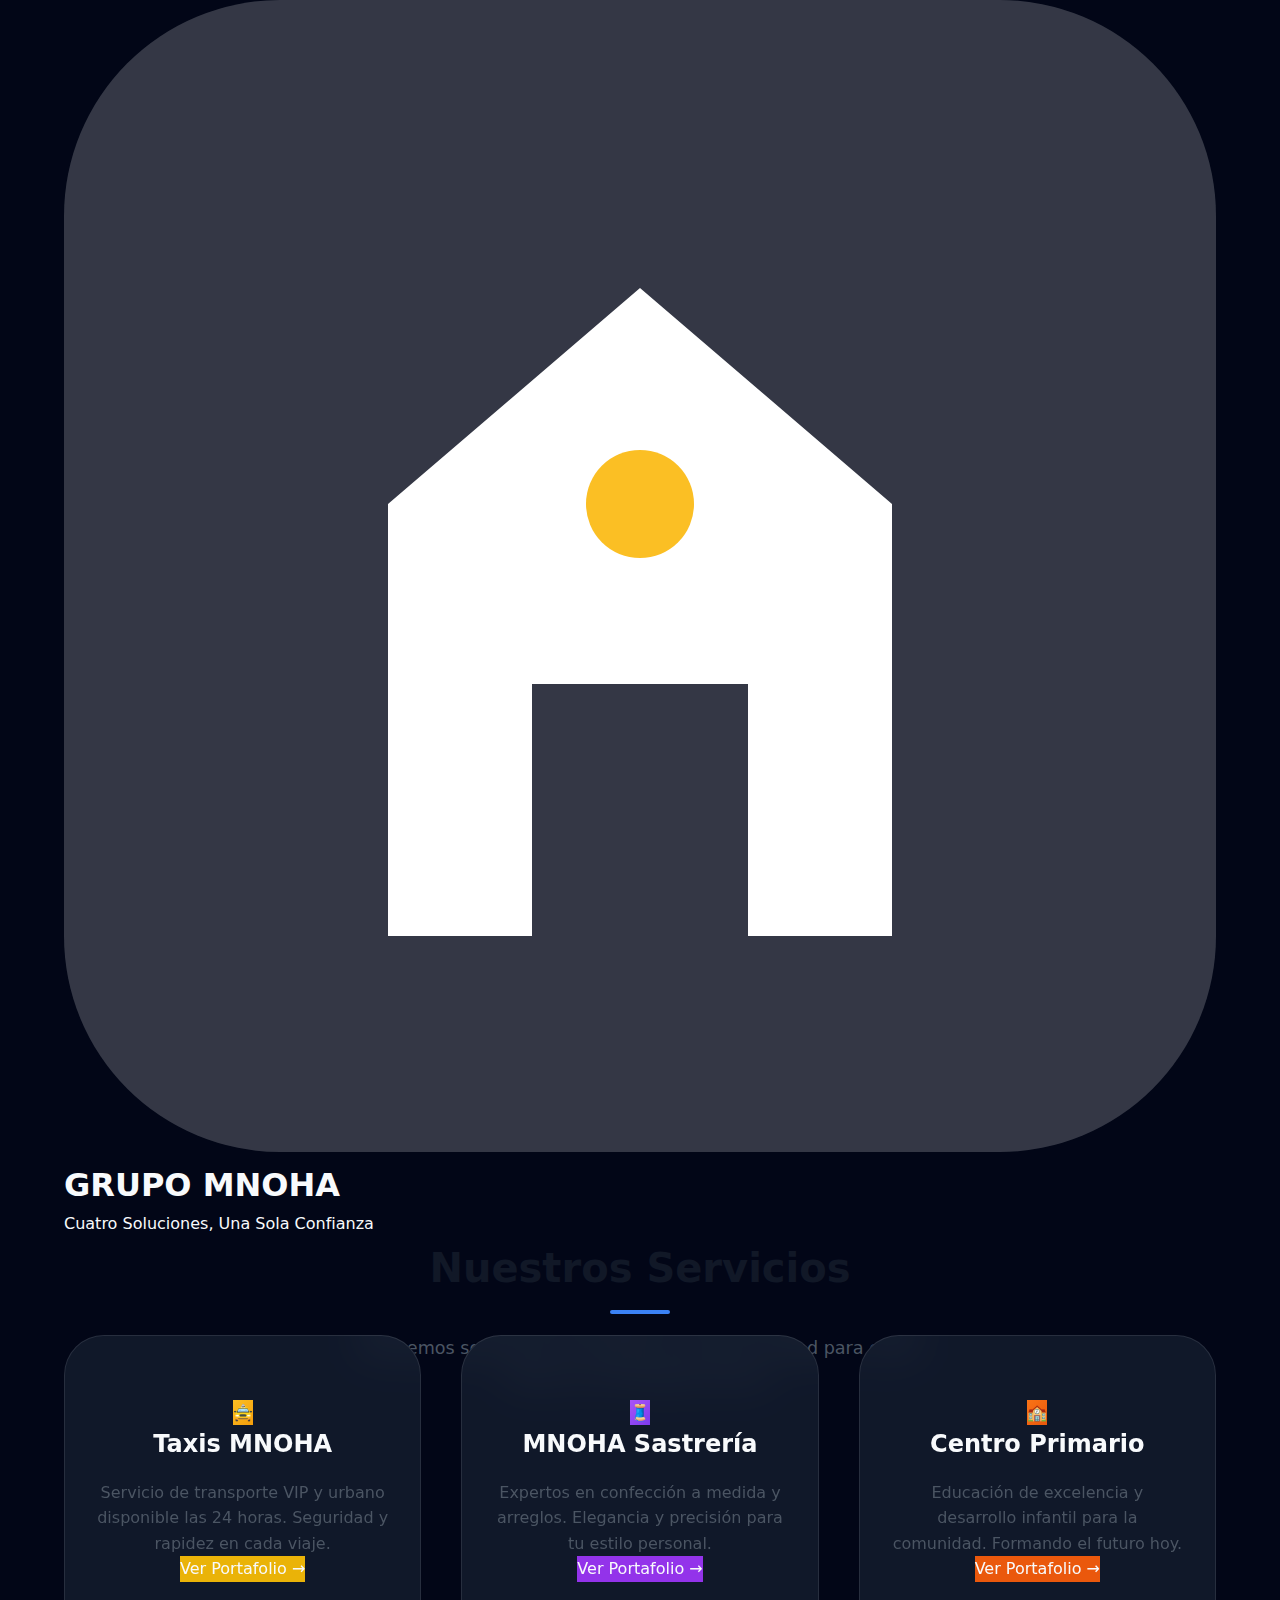
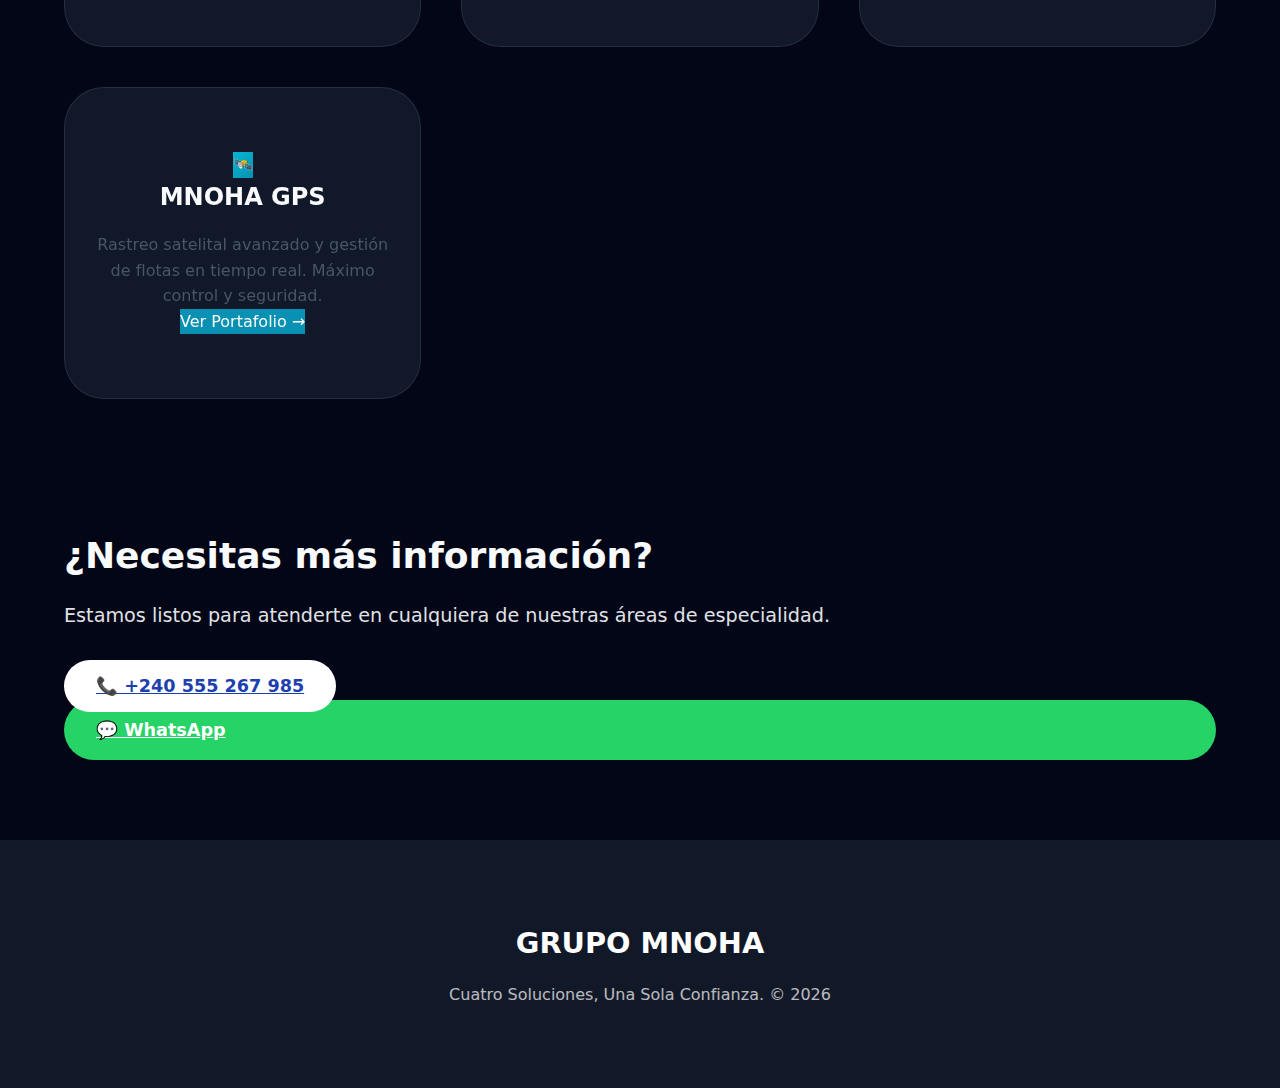
<file: index.html>
<!DOCTYPE html>
<html lang="es">
<head>
  <meta charset="UTF-8">
  <meta name="viewport" content="width=device-width, initial-scale=1.0">
  <title>GRUPO MNOHA — Inicio</title>
  <meta name="description" content="GRUPO MNOHA: Servicios integrales en Transporte, Sastrería, Educación y Tecnología GPS.">
  <link rel="stylesheet" href="assets/css/style.css">
</head>
<body>
  <header>
    <div class="container">
      <div class="logo-container">
        <svg class="logo" viewBox="0 0 64 64" fill="none" xmlns="http://www.w3.org/2000/svg">
          <rect width="64" height="64" rx="12" fill="white" fill-opacity="0.2" />
          <path d="M32 16L18 28V52H26V38H38V52H46V28L32 16Z" fill="white" />
          <circle cx="32" cy="28" r="3" fill="#fbbf24" />
        </svg>
      </div>
      <h1>GRUPO MNOHA</h1>
      <p>Cuatro Soluciones, Una Sola Confianza</p>
    </div>
  </header>

  <main class="container section-padding">
    <div style="text-align: center; margin-bottom: 4rem;">
      <h2 style="font-size: 2.5rem; color: #111827; font-weight: 800; margin-bottom: 10px;">Nuestros Servicios</h2>
      <div style="width: 60px; height: 4px; background: #3b82f6; margin: 0 auto; border-radius: 2px;"></div>
      <p style="color: #4b5563; font-size: 1.1rem; max-width: 600px; margin: 20px auto 0;">Ofrecemos soluciones innovadoras y de alta calidad para cubrir todas tus necesidades diarias.</p>
    </div>

    <div class="services-grid">
      <!-- Portafolio 1: Taxis -->
      <a href="taxi.html" class="service-card">
        <div class="icon bg-taxis">🚖</div>
        <h3 style="font-size: 1.5rem; font-weight: 700; margin-bottom: 1rem;">Taxis MNOHA</h3>
        <p style="color: #4b5563;">Servicio de transporte VIP y urbano disponible las 24 horas. Seguridad y rapidez en cada viaje.</p>
        <span class="btn btn-primary" style="background: #eab308;">Ver Portafolio →</span>
      </a>

      <!-- Portafolio 2: Sastrería -->
      <a href="sastreria.html" class="service-card">
        <div class="icon bg-sastreria">🧵</div>
        <h3 style="font-size: 1.5rem; font-weight: 700; margin-bottom: 1rem;">MNOHA Sastrería</h3>
        <p style="color: #4b5563;">Expertos en confección a medida y arreglos. Elegancia y precisión para tu estilo personal.</p>
        <span class="btn btn-primary" style="background: #9333ea;">Ver Portafolio →</span>
      </a>

      <!-- Portafolio 3: Centro Primario -->
      <a href="https://pilarmomosale.com/" class="service-card" target="_blank">
        <div class="icon bg-primario">🏫</div>
        <h3 style="font-size: 1.5rem; font-weight: 700; margin-bottom: 1rem;">Centro Primario</h3>
        <p style="color: #4b5563;">Educación de excelencia y desarrollo infantil para la comunidad. Formando el futuro hoy.</p>
        <span class="btn btn-primary" style="background: #ea580c;">Ver Portafolio →</span>
      </a>

      <!-- Portafolio 4: GPS MNOHA -->
      <a href="gps.html" class="service-card">
        <div class="icon bg-gps">🛰️</div>
        <h3 style="font-size: 1.5rem; font-weight: 700; margin-bottom: 1rem;">MNOHA GPS</h3>
        <p style="color: #4b5563;">Rastreo satelital avanzado y gestión de flotas en tiempo real. Máximo control y seguridad.</p>
        <span class="btn btn-primary" style="background: #0891b2;">Ver Portafolio →</span>
      </a>
    </div>

    <!-- Contacto Global -->
    <section class="cta-section">
      <h2 style="font-size: 2.25rem; font-weight: 800; margin-bottom: 1rem;">¿Necesitas más información?</h2>
      <p style="margin-bottom: 2.5rem; opacity: 0.9; font-size: 1.2rem;">Estamos listos para atenderte en cualquiera de nuestras áreas de especialidad.</p>
      <div class="cta-buttons">
        <a href="tel:+240555267985" class="btn btn-white" style="background: white; color: #1e40af; border-radius: 50px; padding: 1rem 2rem; font-weight: 700; font-size: 1.1rem;">📞 +240 555 267 985</a>
        <a href="https://wa.me/240555267985" class="btn btn-whatsapp" style="background: #25d366; color: white; border-radius: 50px; padding: 1rem 2rem; font-weight: 700; font-size: 1.1rem; display: flex; align-items: center; gap: 10px;">💬 WhatsApp</a>
      </div>
    </section>
  </main>

  <footer class="footer" style="background: #111827; color: white; padding: 5rem 1rem; text-align: center; margin-top: 5rem;">
    <div class="container">
      <h3 style="font-size: 1.8rem; font-weight: 800; margin-bottom: 1rem;">GRUPO MNOHA</h3>
      <p style="opacity: 0.7; font-size: 1rem;">Cuatro Soluciones, Una Sola Confianza. © 2026</p>
    </div>
  </footer>
</body>
</html>
</file>
<file: assets/css/style.css>
:root {
  --primary: #0f172a;
  --secondary: #3b82f6;
  --accent: #fbbf24;
  --success: #22c55e;
  --bg: #020617;
  --card-bg: rgba(30, 41, 59, 0.5);
  --text-main: #f8fafc;
  --text-muted: #94a3b8;
  --glass: rgba(255, 255, 255, 0.03);
  --glass-border: rgba(255, 255, 255, 0.1);
}

* { margin: 0; padding: 0; box-sizing: border-box; }
html { scroll-behavior: smooth; }
body { 
  font-family: 'Inter', system-ui, -apple-system, sans-serif; 
  background-color: var(--bg); 
  color: var(--text-main); 
  line-height: 1.6;
  overflow-x: hidden;
}

/* Base Layout */
.container { max-width: 1200px; margin: 0 auto; padding: 0 1.5rem; }

/* Hero Section */
.hero {
  height: 100vh;
  display: flex;
  flex-direction: column;
  justify-content: center;
  align-items: center;
  text-align: center;
  position: relative;
  background: radial-gradient(circle at center, #1e3a8a 0%, #020617 100%);
}

.hero-content h1 {
  font-size: clamp(3.5rem, 10vw, 7rem);
  font-weight: 900;
  letter-spacing: -4px;
  background: linear-gradient(to right, #fff, #3b82f6);
  -webkit-background-clip: text;
  -webkit-text-fill-color: transparent;
  line-height: 1;
  margin-bottom: 1.5rem;
}

.hero-subtitle {
  font-size: 1.5rem;
  color: var(--text-muted);
  max-width: 800px;
  margin-bottom: 4rem;
}

/* Grid Design */
.services-grid {
  display: grid;
  grid-template-columns: repeat(auto-fit, minmax(280px, 1fr));
  gap: 2.5rem;
  margin-top: -120px;
  padding-bottom: 8rem;
  position: relative;
  z-index: 10;
}

.service-card {
  background: var(--card-bg);
  backdrop-filter: blur(20px);
  -webkit-backdrop-filter: blur(20px);
  border: 1px solid var(--glass-border);
  padding: 4rem 2rem;
  border-radius: 40px;
  text-align: center;
  transition: all 0.6s cubic-bezier(0.16, 1, 0.3, 1);
  text-decoration: none;
  color: inherit;
  display: flex;
  flex-direction: column;
  align-items: center;
}

.service-card:hover {
  transform: translateY(-25px);
  background: rgba(30, 41, 59, 1);
  border-color: var(--secondary);
  box-shadow: 0 40px 80px -20px rgba(0, 0, 0, 0.6);
}

.icon-wrapper {
  width: 90px; height: 90px;
  border-radius: 28px;
  display: flex; align-items: center; justify-content: center;
  font-size: 3rem;
  margin-bottom: 2.5rem;
  position: relative;
  box-shadow: 0 10px 30px rgba(0,0,0,0.3);
}

.bg-taxis { background: linear-gradient(135deg, #fbbf24, #f59e0b); }
.bg-sastreria { background: linear-gradient(135deg, #a855f7, #7c3aed); }
.bg-primario { background: linear-gradient(135deg, #f97316, #ea580c); }
.bg-gps { background: linear-gradient(135deg, #06b6d4, #0891b2); }

.service-card h3 {
  font-size: 2rem;
  font-weight: 800;
  margin-bottom: 1rem;
}

.btn-enter {
  margin-top: auto;
  padding: 0.8rem 2.5rem;
  border-radius: 100px;
  background: var(--glass);
  border: 1px solid var(--glass-border);
  color: #fff;
  font-weight: 700;
  transition: 0.4s;
  letter-spacing: 1px;
}

.service-card:hover .btn-enter {
  background: #fff;
  color: #020617;
  transform: scale(1.05);
}

/* Contact Bar */
.footer-cta {
  background: #020617;
  border-top: 1px solid var(--glass-border);
  padding: 6rem 0;
}

.cta-flex {
  display: flex;
  justify-content: space-between;
  align-items: center;
  gap: 3rem;
}

.contact-pill {
  display: inline-flex;
  align-items: center;
  gap: 1rem;
  padding: 1rem 2rem;
  background: var(--card-bg);
  border-radius: 100px;
  border: 1px solid var(--glass-border);
  text-decoration: none;
  color: #fff;
  font-weight: 700;
  transition: 0.3s;
}

.contact-pill:hover {
  background: var(--secondary);
  transform: translateY(-5px);
}

@media (max-width: 1024px) {
  .hero { height: auto; padding: 120px 0 200px; }
  .services-grid { margin-top: 0; }
  .cta-flex { flex-direction: column; text-align: center; }
}
</file>
